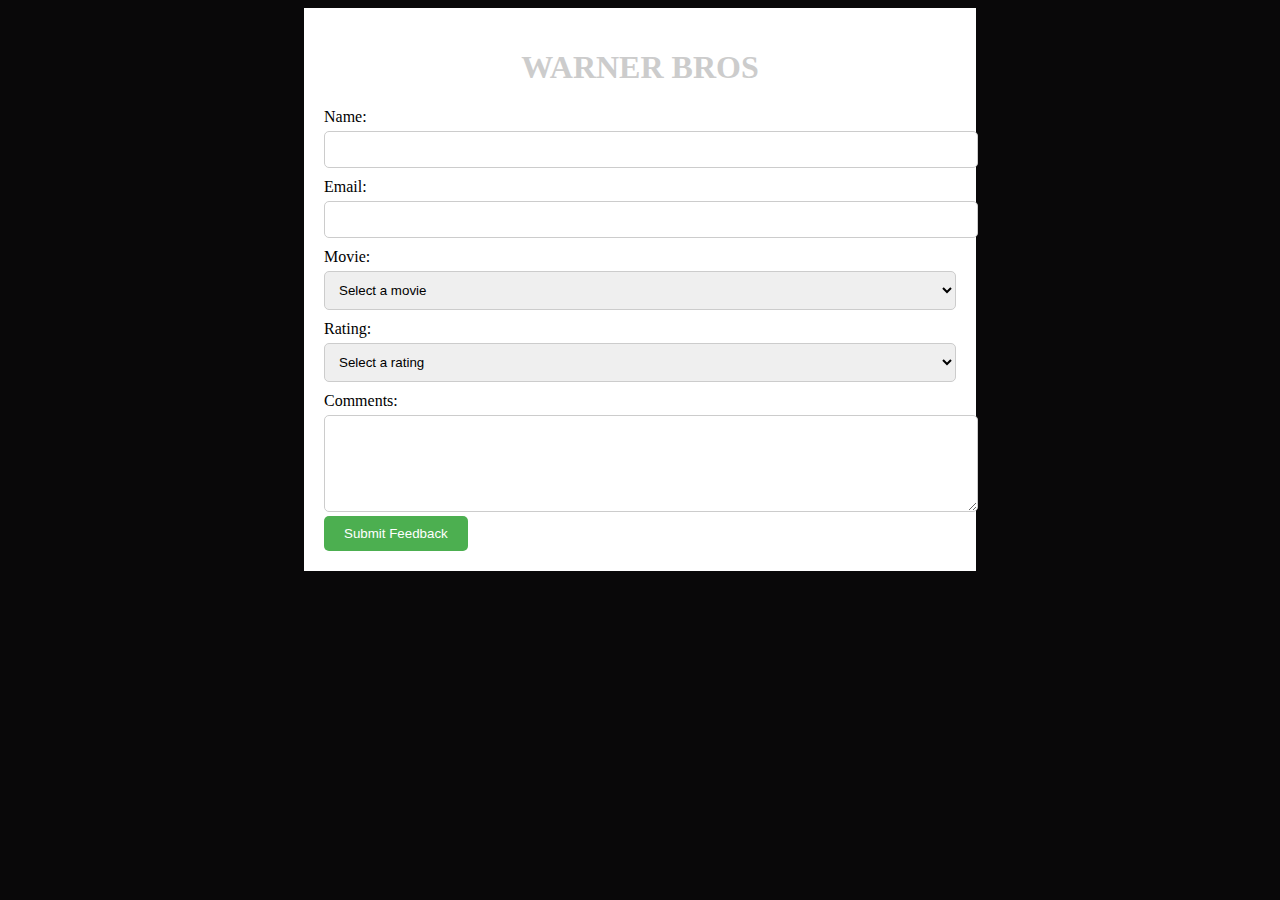
<file: FEEDBACK.html>
<!DOCTYPE html>
<html>
<head>
  <title>Movie Feedback</title>
  <!DOCTYPE html>
  <!--[if lt IE 7]>      <html class="no-js lt-ie9 lt-ie8 lt-ie7"> <![endif]-->
  <!--[if IE 7]>         <html class="no-js lt-ie9 lt-ie8"> <![endif]-->
  <!--[if IE 8]>         <html class="no-js lt-ie9"> <![endif]-->
  <!--[if gt IE 8]>      <html class="no-js"> <!--<![endif]-->
  <html>
    <head>
      <meta charset="utf-8">
      <meta http-equiv="X-UA-Compatible" content="IE=edge">
      <title></title>
      <meta name="description" content="">
      <meta name="viewport" content="width=device-width, initial-scale=1">
    <!---- ==----- <link rel="stylesheet" href="reset.css">------>
      
      <style>
      body {
        font-family: poppins;
        background-color: #090809;
      }
      
      .container {
        width: 50%;
        height: auto;
        margin: 0 auto;
        padding: 20px;
        background-color: #fff;
      }
      
      h1 {
        text-align: center;
        color: #ccc;
      }
      
      label {
        display: block;
        margin-top: 10px;
      }
      
      input[type="text"],
      textarea {
        width: 100%;
        padding: 10px;
        margin-top: 5px;
        border-radius: 5px;
        border: 1px solid #ccc;
        resize: vertical;
      }
      
      select {
        width: 100%;
        padding: 10px;
        margin-top: 5px;
        border-radius: 5px;
        border: 1px solid #ccc;
      }
      
      input[type="submit"] {
        background-color: #4CAF50;
        color: white;
        padding: 10px 20px;
        border: none;
        border-radius: 5px;
        cursor: pointer;
      }
      
      input[type="submit"]:hover {
        background-color: #45a049;
      }
    </style>
    </head>
    <body>
      <!--[if lt IE 7]>
        <p class="browsehappy">You are using an <strong>outdated</strong> browser. Please <a href="#">upgrade your browser</a> to improve your experience.</p>
      <![endif]-->
      
  </head>
  <body>
    <div class="container">
      <h1>WARNER BROS</h1>
      <form action="submit_feedback.php" method="POST">
        <label for="name">Name:</label>
        <input type="text" id="name" name="name" required>
        
        <label for="email">Email:</label>
        <input type="text" id="email" name="email" required>
        
        <label for="movie">Movie:</label>
        <select id="movie" name="movie" required>
          <option value="">Select a movie</option>
          <option value="evil dead rise">evil dead Rise</option>
          <option value="shazam">shazam</option>
          <option value="dune">Batman</option>
        </select>
        
        <label for="rating">Rating:</label>
        <select id="rating" name="rating" required>
          <option value="">Select a rating</option>
          <option value="excellent">Excellent</option>
          <option value="good">Good</option>
          <option value="average">Average</option>
          <option value="poor">Poor</option>
        </select>
        
        <label for="comments">Comments:</label>
        <textarea id="comments" name="comments" rows="5"></textarea>
        
        <input type="submit" value="Submit Feedback">
      </form>
    </div>
  </body>
  </html>
    </body>
  </html>
</file>
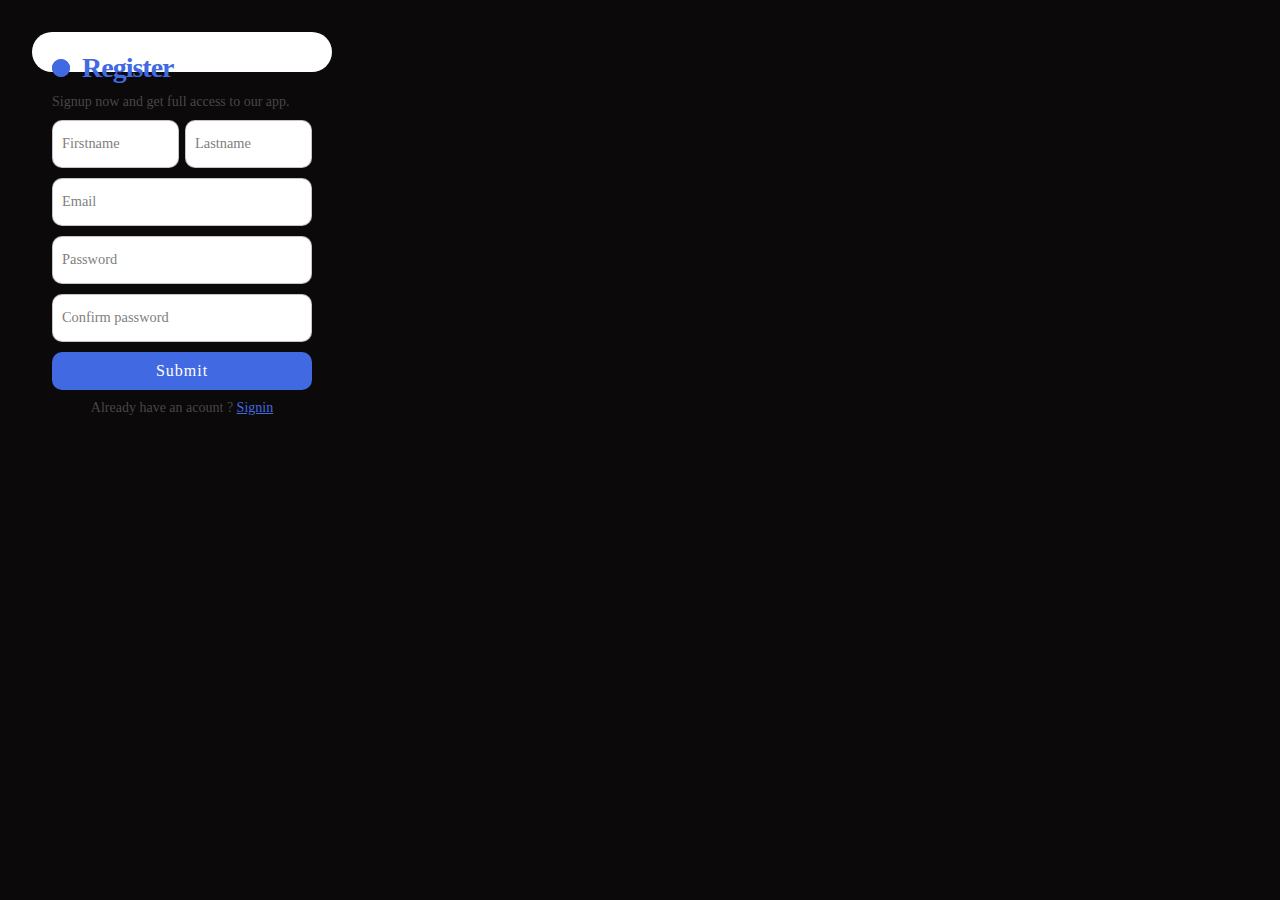
<file: LOGIN.html>
<!DOCTYPE html>
<!--[if lt IE 7]>      <html class="no-js lt-ie9 lt-ie8 lt-ie7"> <![endif]-->
<!--[if IE 7]>         <html class="no-js lt-ie9 lt-ie8"> <![endif]-->
<!--[if IE 8]>         <html class="no-js lt-ie9"> <![endif]-->
<!--[if gt IE 8]>      <html class="no-js"> <!--<![endif]-->
<html>
    <head>
        <meta charset="utf-8">
        <meta http-equiv="X-UA-Compatible" content="IE=edge">
        <title></title>
        <meta name="description" content="">
        <meta name="viewport" content="width=device-width, initial-scale=1">
        <link rel="stylesheet" href="Stylexternal.css">
        <style> 
            
 .form {
  display: flex;
  flex-direction: column;
  gap: 10px;
  max-width: 350px;
  background: #fff;
  padding: 20px;
  border-radius: 20px;
  position: relative;

 
}

.title {
  font-size: 28px;
  color: royalblue;
  font-weight: 600;
  letter-spacing: -1px;
  position: relative;
  display: flex;
  align-items: center;
  padding-left: 30px;
}

.title::before,.title::after {
  position: absolute;
  content: "";
  height: 16px;
  width: 16px;
  border-radius: 50%;
  left: 0px;
  background-color: royalblue;
}

.title::before {
  width: 18px;
  height: 18px;
  background-color: royalblue;
}

.title::after {
  width: 18px;
  height: 18px;
  animation: pulse 1s linear infinite;
}

.message, .signin {
  color: rgba(88, 87, 87, 0.822);
  font-size: 14px;
}

.signin {
  text-align: center;
}

.signin a {
  color: royalblue;
}

.signin a:hover {
  text-decoration: underline royalblue;
}

.flex {
  display: flex;
  width: 100%;
  gap: 6px;
}

.form label {
  position: relative;
}

.form label .input {
  width: 100%;
  padding: 10px 10px 20px 10px;
  outline: 0;
  border: 1px solid rgba(105, 105, 105, 0.397);
  border-radius: 10px;
}

.form label .input + span {
  position: absolute;
  left: 10px;
  top: 15px;
  color: grey;
  font-size: 0.9em;
  cursor: text;
  transition: 0.3s ease;
}

.form label .input:placeholder-shown + span {
  top: 15px;
  font-size: 0.9em;
}

.form label .input:focus + span,.form label .input:valid + span {
  top: 30px;
  font-size: 0.7em;
  font-weight: 600;
}

.form label .input:valid + span {
  color: green;
}

.submit {
  border: none;
  outline: none;
  background-color: royalblue;
  padding: 10px;
  border-radius: 10px;
  color: #fff;
  font-size: 16px;
  transform: .3s ease;
}

.submit:hover {
  background-color: rgb(56, 90, 194);
}

@keyframes pulse {
  from {
    transform: scale(0.9);
    opacity: 1;
  }

  to {
    transform: scale(1.8);
    opacity: 0;
  }
}
        </style>
    </head>
    <body>
        <form class="form">
            <p class="title">Register </p>
            <p class="message">Signup now and get full access to our app. </p>
                <div class="flex">
                <label>
                    <input required="" placeholder="" type="text" class="input">
                    <span>Firstname</span>
                </label>
        
                <label>
                    <input required="" placeholder="" type="text" class="input">
                    <span>Lastname</span>
                </label>
            </div>  
                    
            <label>
                <input required="" placeholder="" type="email" class="input">
                <span>Email</span>
            </label> 
                
            <label>
                <input required="" placeholder="" type="password" class="input">
                <span>Password</span>
            </label>
            <label>
                <input required="" placeholder="" type="password" class="input">
                <span>Confirm password</span>
            </label>
            <button class="submit">Submit</button>
            <p class="signin">Already have an acount ? <a href="#">Signin</a> </p>
        </form>
        <!--[if lt IE 7]>
            <p class="browsehappy">You are using an <strong>outdated</strong> browser. Please <a href="#">upgrade your browser</a> to improve your experience.</p>
        <![endif]-->
        
        <script src="" async defer></script>
    </body>
</html>
</file>
<file: Stylexternal.css>
/* styles.css */

/* Reset default margin and padding */
*{
  margin: 0;
  padding: 0;
  font-family: poppins;
  box-sizing: border-box;

}
body{
  background:#0B0909;
  min-height: 100;
  position:relative;
    z-index: 1;
    right: 0;
    padding: 2rem;
}
/* Header Styles */

 
header nav{
  width: 100%;
  background-color:#0B0909;
  display: flex;
  justify-content: space-between;
  align-items: center;
  padding: 3px;
  top: 0;
  position:relative;
  z-index: 1;
}

.logo{
 
  height: 40px;
  width: 50px;

  
}

nav ul {
  list-style-type: none;
  text-align: center;
  padding: 0;
  margin: 0;
  gap: 20px;
  display: flex;
  margin-right: 40px;
  
}

nav ul li {
  
display: inline-block;
  
  
}

nav ul li a {
  color: #fff;
  text-decoration: none;
  font-size: 15px;
  margin-right: 10px;
  padding: 25px 28px;
  font-weight: bold;
 
}

nav ul li a:hover{
  transform: scale(1.1);
  color: #252a47;
  

}

nav.container{
display: flex;
float: left;
right: 30px;
/*top: 0;*/
margin-right: 50px;
}

 form {
  background:#fff;
  width: 300px;
  height: 40px;
  display: flex;
  border-radius: 30px;
}

form input{
  flex: 1;
  border: none;
  outline:none;
}

form button{
  background-color:transparent;
  padding: 5px;
  border: none;
  outline: none;
  color: #0B0909;
  letter-spacing: 1px;
  cursor: pointer;
  
}

form .fa-magnifying-glass{

  align-self: center;
  padding: 5px  6px;
  color: #0B0909;
}



.hero-banner .image-container{

  overflow-x: auto;
  height: 400px;
  width: 100%;
  display: flex;
  margin-top : 2%;
 scrollbar-width: thin;
 scrollbar-color:transparent transparent;
 position: relative; /*added for positioning the arrows */
 

}

.hero-banner .image-container::-webkit-scrollbar{
  width: 6px;
  background-color: #fff;
}

.hero-banner .image-container::-webkit-scrollbar-thumb {
 background-color: #fff;
}

.hero-banner .image-container img{
 /* flex-shrink: 30px;*/
  height: 400px;
  object-fit: cover;
  align-items: center;
  object-position:top ;
  overflow: hidden;
}


/*added styles for the scroll arrows*/

.hero-banner.scroll-arrow {

  position: absolute;
  top: 50%;
  transform: translateY(-50);
  width: 80px;
  height: 20px;
  background-color: #fff;
  border-radius: 50%;
  cursor: pointer;
  z-index: 1;
}

 .hero-banner.scroll-arrow fa-sharp fa-solid fa-angles-left{
  left: 30px;
  color: #f1f1f1;
}

.hero-banner.scroll-arrow fa-sharp fa-solid fa-angles-left{
  right: 30px;
}

.main.navigation-bar {
  background-color: #fff;
  padding: 5px;
}

.main.nav-list {
  list-style-type: none;
  margin: 0;
  padding: 0;
  display: flex;
  justify-content: center;
}

.main.nav-list li {
  margin-right: 20px;
}

.main.nav-list li:last-child {
  margin-right: 0;
}

 main.nav-list li a {
  text-decoration: none;
  color: #333;
  padding: 8px 16px;
  border-radius: 4px;
}

main.nav-list li a:hover {
  background-color: #333;
  color: #fff;
}
.dropdown {
  position: relative;

}

.dropdown-menu {
  display: none;
  position: absolute;
  top: 100%;
  left: 0;
  background-color: #f1f1f1;
  padding: 10px;
  z-index: 1;
}

.dropdown:hover .dropdown-menu {
  display: block;

}

.dropdown-menu li {
  margin-bottom: 5px;
}

.dropdown-menu li a {
  text-decoration: none;
  color: #333;
  padding: 8px 16px;
  border-radius: 4px;
}

.dropdown-menu li a:hover {
  background-color: #333;
  color: #fff;
}



.main.image-container {
  display: flex;
  
  
}

.main .image-container img {
  
 
   height: 300px;
   width: 200px;
  margin: 10px;
  border-radius: 20px;
  padding: 10px;
  position: relative;
}
.main .image-container img:hover{
  transform: scale(1.1);
}


.main .image-container{

  overflow-x: auto;
  width: 100%;
  display: flex;
 scrollbar-width: thin;
 scrollbar-color:transparent transparent;

}

.main .image-container::-webkit-scrollbar{
  width: 6px;
  background-color: transparent;
}

.main .image-container::-webkit-scrollbar-thumb {
 background-color: transparent;;
}
.image-container .text{
  width: 15%;
  float: left;
  padding: 5px;
  margin-right: 15px;
  background: #fff;

}
 
/* Footer Styles */
footer  {
  background: #333;
  color: #fff;
  padding: 15px;
  text-align: center;
}

h2:hover{
  color:#0B0909;
}
h2{
  color: white;
  margin-bottom: 10px;
}
footer  {

  bottom: 0;
  left: 0;
  width: 100%;
  background: #252a47;
  display: grid;
  z-index: -1;
  padding: 15px;
}
footer {
  align-items: baseline;
 margin-right: 5%;
 padding: 20px;

}
</file>
